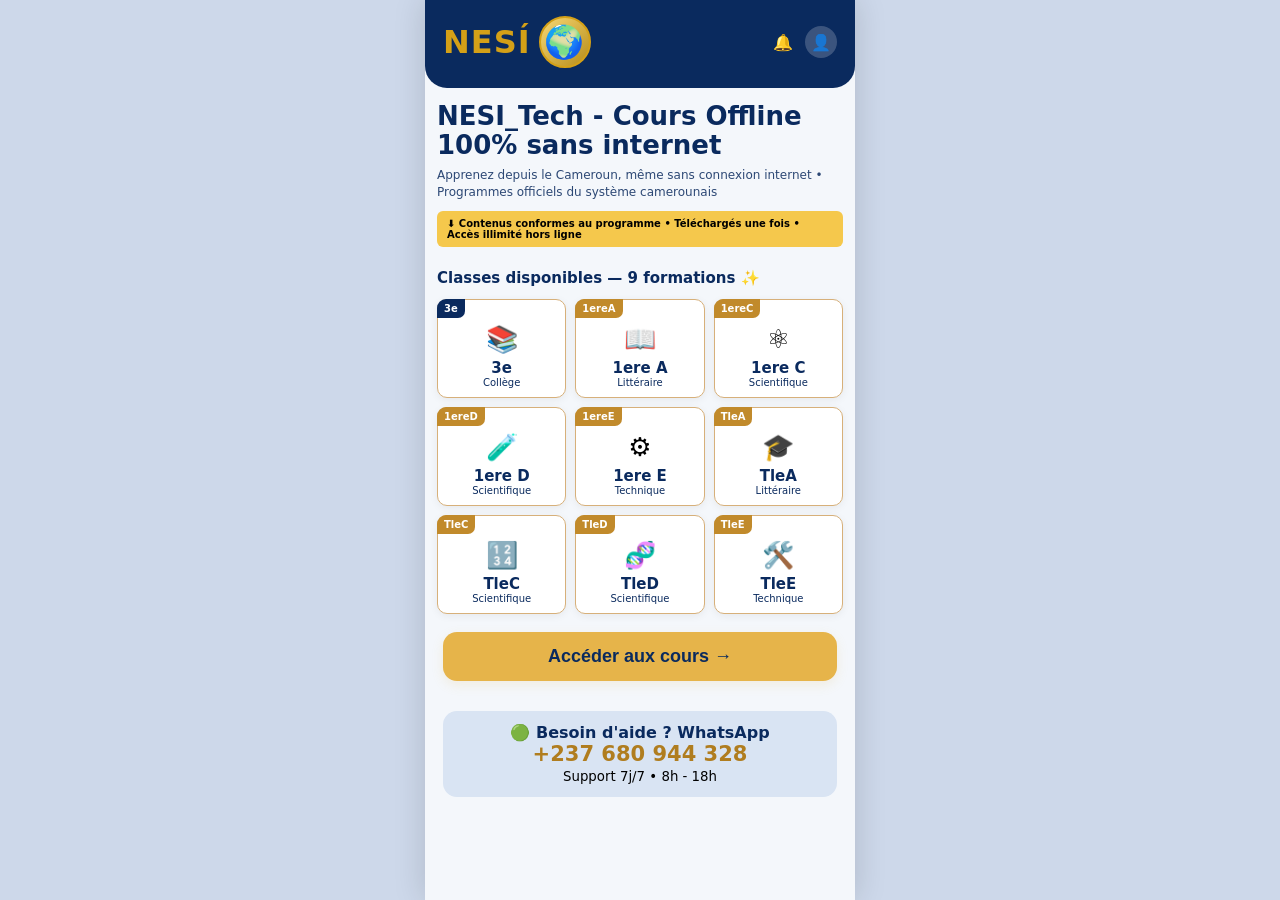
<file: index.html>
<!DOCTYPE html>
<html lang="fr">
<head>
  <meta charset="UTF-8" />
  <meta name="viewport" content="width=device-width, initial-scale=1.0, maximum-scale=1.0, user-scalable=no" />
  <meta name="theme-color" content="#0a2a5e" />
  <title>NESI_Tech - Cours Offline 100% Cameroun</title>
  <link rel="stylesheet" href="style.css">
</head>
<body>
  <div class="app" role="application">
    <header class="header" role="banner">
      <div class="logo" aria-label="NESI Tech">NESÍ <i aria-hidden="true"></i></div>
      <div class="header-controls" aria-hidden="false">
        <span title="Notifications">🔔</span>
        <span class="avatar">👤</span>
      </div>
    </header>

    <!-- PAGE 1: LANDING -->
    <main id="home" class="page active" role="main">
      <h1>NESI_Tech - Cours Offline<br>100% sans internet</h1>
      <p class="sub">Apprenez depuis le Cameroun, même sans connexion internet • Programmes officiels du système camerounais</p>

      <div class="badge">⬇️ Contenus conformes au programme • Téléchargés une fois • Accès illimité hors ligne</div>
      <div class="classes-title">Classes disponibles — 9 formations ✨</div>

      <div class="grid" id="grid" aria-live="polite"></div>

      <button class="cta" id="allCoursesBtn" aria-label="Accéder à toutes les formations">Accéder aux cours →</button>

      <div class="wa" aria-label="Support WhatsApp">
        <div style="font-weight:700;color:#0a2a5e">🟢 Besoin d'aide ? WhatsApp</div>
        <div class="num">+237 680 944 328</div>
        <small>Support 7j/7 • 8h - 18h</small>
      </div>
    </main>

    <!-- PAGE 2: DETAIL CLASSE -->
    <section id="classe" class="page" aria-labelledby="classeTitle" role="region">
      <div class="classe-header">
        <button class="back" onclick="show('home')" aria-label="Retour">←</button>
        <b id="classeTitle" class="classe-title"></b>
      </div>

      <div id="classeSub" class="sub"></div>

      <div class="price-card">
        <div><b id="classeName" style="color:#0a2a5e"></b><br><small>6 matières • PDFs + Corrigés</small></div>
        <div style="color:#b07d1f;font-weight:900">1000F/mois</div>
      </div>

      <button class="btn2" id="unlockBtn" aria-label="Débloquer la formation">Débloquer maintenant → 1000F</button>

      <div id="matieres"></div>

      <div class="wa">
        <div style="font-weight:700;color:#0a2a5e">Paiement par MoMo / Orange Money</div>
        <a id="waLink" href="https://wa.me/237680944328" target="_blank" rel="noopener noreferrer" style="color:#b07d1f;font-weight:900;font-size:20px;text-decoration:none">+237 680 944 328</a>
      </div>

      <div class="footer">NESI_Tech © 2024 • Yaoundé, Cameroun • 100% Offline</div>
    </section>
  </div>

  <!-- PAYMENT MODAL -->
  <div id="paymentModal" class="modal" aria-hidden="true" role="dialog" aria-modal="true">
    <div class="modal-content">
      <button class="modal-close" aria-label="Fermer la fenêtre">×</button>
      <h2>Débloquer la formation</h2>
      <p id="modalClassName" class="sub"></p>
      <div class="modal-actions">
        <button id="mockPayBtn" class="btn2">Payer 1000F (Simuler)</button>
        <button id="modalCancel" class="btn2 secondary">Annuler</button>
      </div>
      <small style="display:block;margin-top:10px;opacity:.9">Ceci est une simulation. Aucun paiement réel n'est effectué.</small>
    </div>
  </div>

  <script src="app.js"></script>
</body>
</html>
</file>
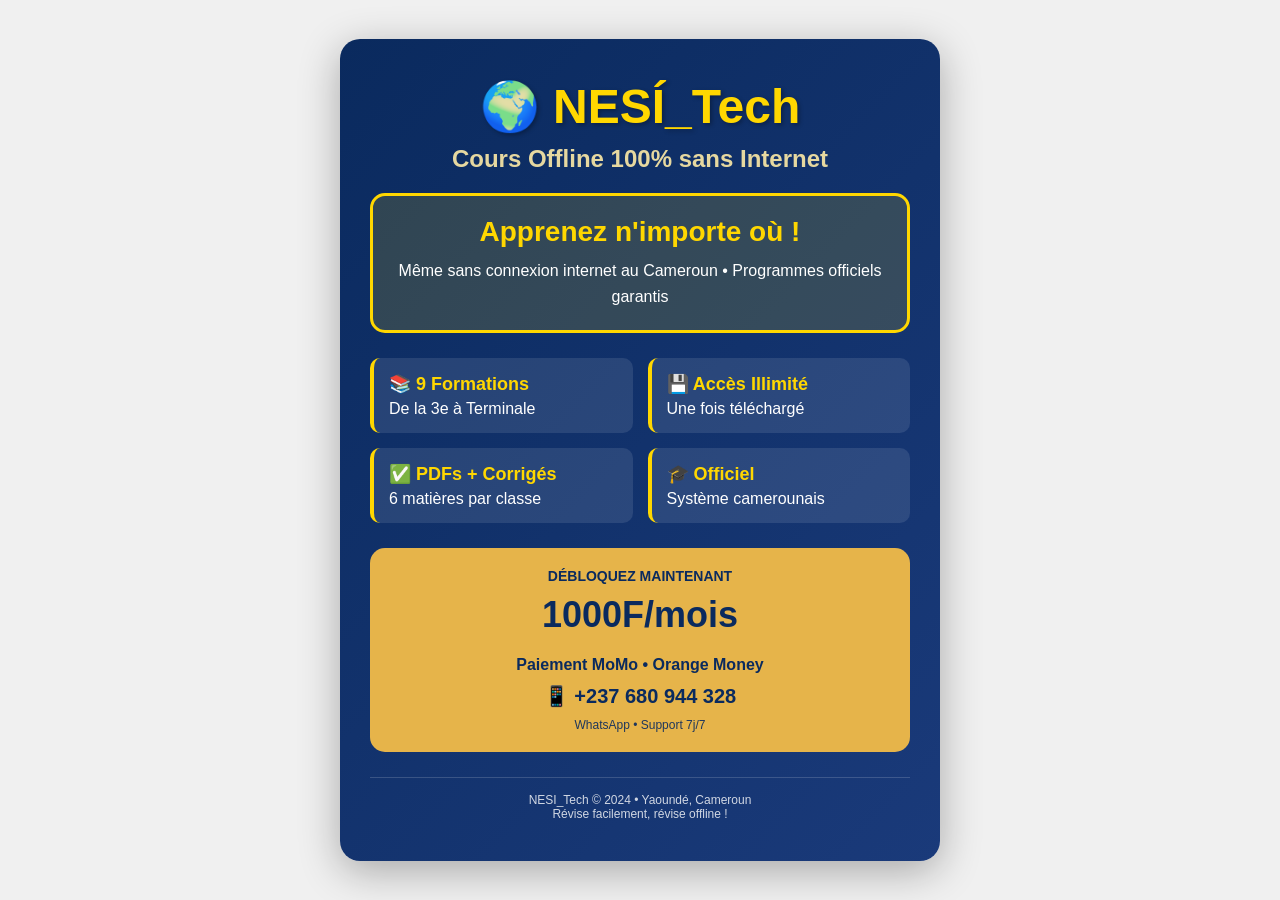
<file: flyer1-digital.html>
<!DOCTYPE html>
<html lang="fr">
<head>
  <meta charset="UTF-8" />
  <meta name="viewport" content="width=device-width, initial-scale=1.0" />
  <title>NESI_Tech - Flyer Cours Offline</title>
  <style>
    * { margin: 0; padding: 0; box-sizing: border-box; }
    body { font-family: 'Segoe UI', Arial, sans-serif; background: #f0f0f0; display: flex; justify-content: center; align-items: center; min-height: 100vh; padding: 20px; }
    
    .flyer {
      width: 100%;
      max-width: 600px;
      background: linear-gradient(135deg, #0a2a5e 0%, #1a3a7a 100%);
      border-radius: 20px;
      padding: 40px 30px;
      color: #fff;
      text-align: center;
      box-shadow: 0 10px 40px rgba(0,0,0,0.3);
    }
    
    .header-flyer {
      font-size: 48px;
      font-weight: 900;
      margin-bottom: 10px;
      color: #ffd700;
      text-shadow: 2px 2px 4px rgba(0,0,0,0.3);
    }
    
    .tagline {
      font-size: 24px;
      font-weight: 700;
      margin-bottom: 20px;
      color: #e6d8a0;
    }
    
    .highlight-box {
      background: rgba(255, 215, 0, 0.15);
      border: 3px solid #ffd700;
      border-radius: 15px;
      padding: 20px;
      margin: 20px 0;
    }
    
    .highlight-box h2 {
      color: #ffd700;
      font-size: 28px;
      margin-bottom: 10px;
    }
    
    .highlight-box p {
      font-size: 16px;
      line-height: 1.6;
    }
    
    .features {
      margin: 25px 0;
      text-align: left;
      display: grid;
      grid-template-columns: 1fr 1fr;
      gap: 15px;
    }
    
    .feature-item {
      background: rgba(255,255,255,0.1);
      padding: 15px;
      border-radius: 10px;
      border-left: 4px solid #ffd700;
    }
    
    .feature-item strong {
      color: #ffd700;
      display: block;
      font-size: 18px;
      margin-bottom: 5px;
    }
    
    .cta-section {
      margin: 25px 0;
      background: #e6b44a;
      padding: 20px;
      border-radius: 15px;
      color: #0a2a5e;
    }
    
    .price {
      font-size: 36px;
      font-weight: 900;
      color: #0a2a5e;
      margin: 10px 0;
    }
    
    .contact {
      margin-top: 20px;
      font-size: 16px;
      font-weight: 700;
    }
    
    .phone {
      font-size: 20px;
      color: #0a2a5e;
      font-weight: 900;
      margin-top: 10px;
    }
    
    .footer-text {
      font-size: 12px;
      opacity: 0.8;
      margin-top: 25px;
      border-top: 1px solid rgba(255,255,255,0.2);
      padding-top: 15px;
    }
    
    @media print {
      body { background: white; }
      .flyer { box-shadow: none; }
    }
  </style>
</head>
<body>
  <div class="flyer">
    <div class="header-flyer">🌍 NESÍ_Tech</div>
    <div class="tagline">Cours Offline 100% sans Internet</div>
    
    <div class="highlight-box">
      <h2>Apprenez n'importe où !</h2>
      <p>Même sans connexion internet au Cameroun • Programmes officiels garantis</p>
    </div>
    
    <div class="features">
      <div class="feature-item">
        <strong>📚 9 Formations</strong>
        De la 3e à Terminale
      </div>
      <div class="feature-item">
        <strong>💾 Accès Illimité</strong>
        Une fois téléchargé
      </div>
      <div class="feature-item">
        <strong>✅ PDFs + Corrigés</strong>
        6 matières par classe
      </div>
      <div class="feature-item">
        <strong>🎓 Officiel</strong>
        Système camerounais
      </div>
    </div>
    
    <div class="cta-section">
      <div style="font-weight: 700; font-size: 14px;">DÉBLOQUEZ MAINTENANT</div>
      <div class="price">1000F/mois</div>
      <div class="contact">
        Paiement MoMo • Orange Money
      </div>
      <div class="phone">📱 +237 680 944 328</div>
      <div style="font-size: 12px; margin-top: 10px; opacity: 0.9;">WhatsApp • Support 7j/7</div>
    </div>
    
    <div class="footer-text">
      NESI_Tech © 2024 • Yaoundé, Cameroun<br>
      Révise facilement, révise offline !
    </div>
  </div>
</body>
</html>
</file>
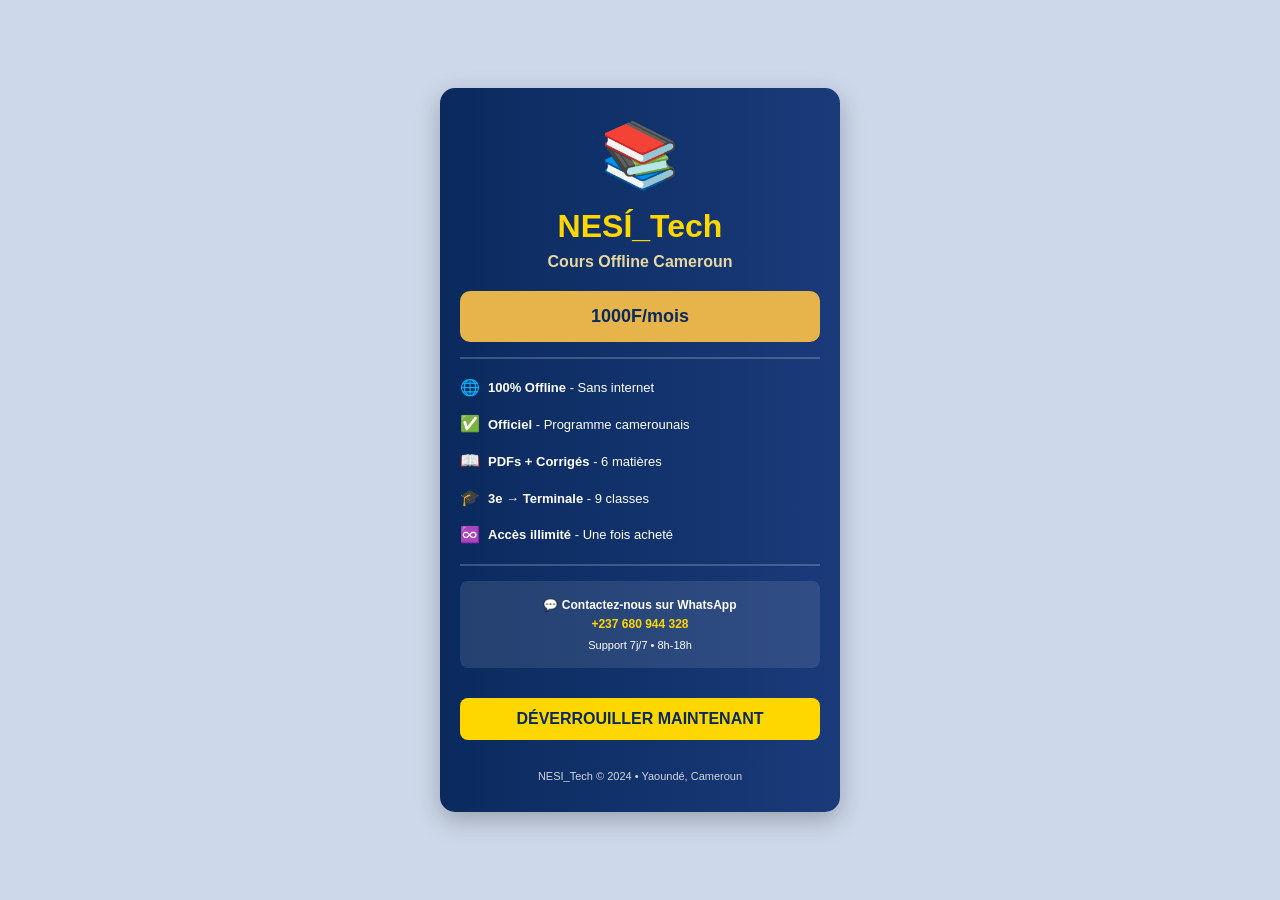
<file: flyer2-compact.html>
<!DOCTYPE html>
<html lang="fr">
<head>
  <meta charset="UTF-8" />
  <meta name="viewport" content="width=device-width, initial-scale=1.0" />
  <title>NESI_Tech - Flyer Compact</title>
  <style>
    * { margin: 0; padding: 0; box-sizing: border-box; }
    body { font-family: 'Segoe UI', Arial, sans-serif; background: #cdd8ea; display: flex; justify-content: center; align-items: center; min-height: 100vh; padding: 10px; }
    
    .flyer-compact {
      width: 100%;
      max-width: 400px;
      background: linear-gradient(to right, #0a2a5e, #1a3a7a);
      border-radius: 15px;
      padding: 30px 20px;
      color: #fff;
      text-align: center;
      box-shadow: 0 8px 25px rgba(0,0,0,0.25);
    }
    
    .emoji-large {
      font-size: 64px;
      margin-bottom: 15px;
    }
    
    .title {
      font-size: 32px;
      font-weight: 900;
      color: #ffd700;
      margin-bottom: 8px;
    }
    
    .subtitle {
      font-size: 16px;
      color: #e6d8a0;
      font-weight: 600;
      margin-bottom: 20px;
    }
    
    .offer-banner {
      background: #e6b44a;
      color: #0a2a5e;
      padding: 15px;
      border-radius: 10px;
      margin: 15px 0;
      font-weight: 900;
      font-size: 18px;
    }
    
    .divider {
      height: 2px;
      background: rgba(255,255,255,0.2);
      margin: 15px 0;
    }
    
    .benefits {
      font-size: 13px;
      line-height: 1.8;
      margin: 15px 0;
      text-align: left;
    }
    
    .benefit-line {
      display: flex;
      align-items: center;
      gap: 8px;
      margin: 8px 0;
    }
    
    .benefit-line span:first-child {
      font-size: 16px;
    }
    
    .cta-button {
      background: #ffd700;
      color: #0a2a5e;
      padding: 12px 20px;
      border-radius: 8px;
      font-weight: 900;
      font-size: 16px;
      border: none;
      cursor: pointer;
      margin: 15px 0;
      width: 100%;
    }
    
    .contact-info {
      background: rgba(255,255,255,0.1);
      padding: 12px;
      border-radius: 8px;
      margin: 15px 0;
    }
    
    .contact-info p {
      font-size: 12px;
      margin: 5px 0;
    }
    
    .whatsapp-link {
      color: #ffd700;
      font-weight: 900;
      font-size: 18px;
    }
    
    @media print {
      body { background: white; }
    }
  </style>
</head>
<body>
  <div class="flyer-compact">
    <div class="emoji-large">📚</div>
    <div class="title">NESÍ_Tech</div>
    <div class="subtitle">Cours Offline Cameroun</div>
    
    <div class="offer-banner">1000F/mois</div>
    
    <div class="divider"></div>
    
    <div class="benefits">
      <div class="benefit-line">
        <span>🌐</span>
        <span><strong>100% Offline</strong> - Sans internet</span>
      </div>
      <div class="benefit-line">
        <span>✅</span>
        <span><strong>Officiel</strong> - Programme camerounais</span>
      </div>
      <div class="benefit-line">
        <span>📖</span>
        <span><strong>PDFs + Corrigés</strong> - 6 matières</span>
      </div>
      <div class="benefit-line">
        <span>🎓</span>
        <span><strong>3e → Terminale</strong> - 9 classes</span>
      </div>
      <div class="benefit-line">
        <span>♾️</span>
        <span><strong>Accès illimité</strong> - Une fois acheté</span>
      </div>
    </div>
    
    <div class="divider"></div>
    
    <div class="contact-info">
      <p>💬 <strong>Contactez-nous sur WhatsApp</strong></p>
      <p class="whatsapp-link">+237 680 944 328</p>
      <p style="font-size: 11px; margin-top: 8px;">Support 7j/7 • 8h-18h</p>
    </div>
    
    <button class="cta-button">DÉVERROUILLER MAINTENANT</button>
    
    <p style="font-size: 11px; opacity: 0.8; margin-top: 15px;">
      NESI_Tech © 2024 • Yaoundé, Cameroun
    </p>
  </div>
</body>
</html>
</file>
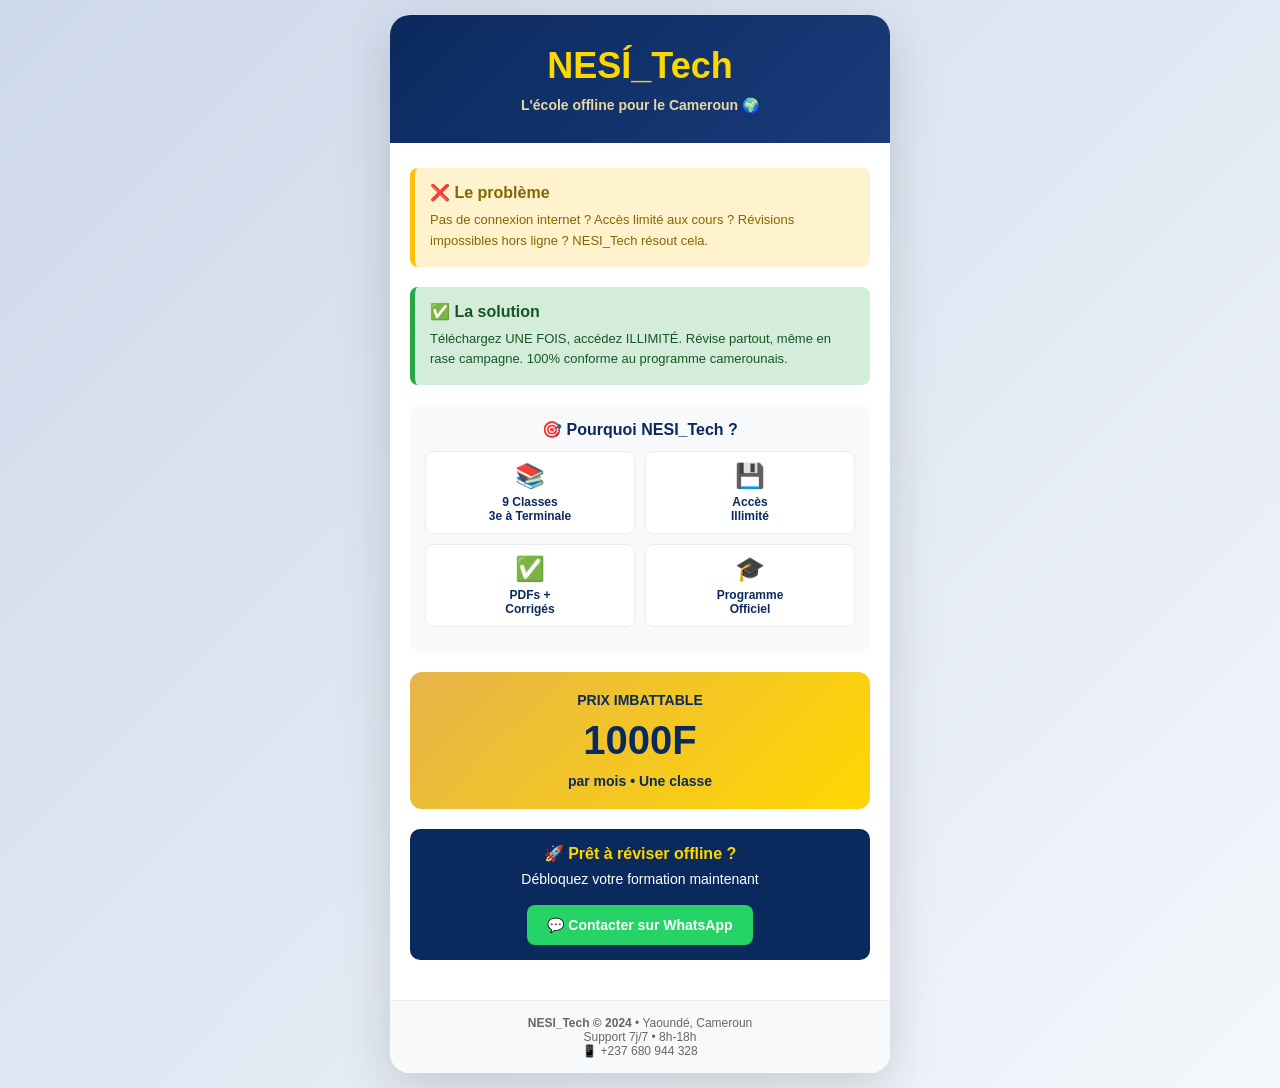
<file: flyer3-story.html>
<!DOCTYPE html>
<html lang="fr">
<head>
  <meta charset="UTF-8" />
  <meta name="viewport" content="width=device-width, initial-scale=1.0" />
  <title>NESI_Tech - Pourquoi Nous Choisir</title>
  <style>
    * { margin: 0; padding: 0; box-sizing: border-box; }
    body { font-family: 'Segoe UI', Arial, sans-serif; background: linear-gradient(135deg, #cdd8ea 0%, #f4f7fb 100%); display: flex; justify-content: center; align-items: center; min-height: 100vh; padding: 15px; }
    
    .flyer-story {
      width: 100%;
      max-width: 500px;
      background: #fff;
      border-radius: 20px;
      overflow: hidden;
      box-shadow: 0 15px 50px rgba(0,0,0,0.15);
    }
    
    .header-section {
      background: linear-gradient(135deg, #0a2a5e 0%, #1a3a7a 100%);
      padding: 30px 20px;
      text-align: center;
      color: #fff;
    }
    
    .header-section h1 {
      font-size: 36px;
      font-weight: 900;
      color: #ffd700;
      margin-bottom: 10px;
    }
    
    .header-section p {
      font-size: 14px;
      color: #e6d8a0;
      font-weight: 600;
    }
    
    .content-section {
      padding: 25px 20px;
    }
    
    .problem-section {
      background: #fff3cd;
      border-left: 5px solid #ffc107;
      padding: 15px;
      border-radius: 8px;
      margin-bottom: 20px;
    }
    
    .problem-section h3 {
      color: #856404;
      font-size: 16px;
      margin-bottom: 8px;
    }
    
    .problem-section p {
      color: #856404;
      font-size: 13px;
      line-height: 1.6;
    }
    
    .solution-section {
      background: #d4edda;
      border-left: 5px solid #28a745;
      padding: 15px;
      border-radius: 8px;
      margin-bottom: 20px;
    }
    
    .solution-section h3 {
      color: #155724;
      font-size: 16px;
      margin-bottom: 8px;
    }
    
    .solution-section p {
      color: #155724;
      font-size: 13px;
      line-height: 1.6;
    }
    
    .advantages {
      background: #f8f9fa;
      padding: 15px;
      border-radius: 10px;
      margin-bottom: 20px;
    }
    
    .advantages h3 {
      color: #0a2a5e;
      font-size: 16px;
      margin-bottom: 12px;
      text-align: center;
    }
    
    .advantage-row {
      display: grid;
      grid-template-columns: 1fr 1fr;
      gap: 10px;
      margin-bottom: 10px;
    }
    
    .advantage-item {
      background: #fff;
      padding: 10px;
      border-radius: 8px;
      border: 1px solid #e9ecef;
      text-align: center;
    }
    
    .advantage-item .emoji {
      font-size: 24px;
      margin-bottom: 5px;
    }
    
    .advantage-item p {
      font-size: 12px;
      color: #0a2a5e;
      font-weight: 600;
    }
    
    .pricing-box {
      background: linear-gradient(135deg, #e6b44a, #ffd700);
      color: #0a2a5e;
      padding: 20px;
      border-radius: 12px;
      text-align: center;
      margin-bottom: 20px;
    }
    
    .pricing-box .price {
      font-size: 40px;
      font-weight: 900;
      margin: 10px 0;
    }
    
    .pricing-box .period {
      font-size: 14px;
      font-weight: 600;
    }
    
    .cta-final {
      background: #0a2a5e;
      color: #fff;
      padding: 15px;
      text-align: center;
      border-radius: 10px;
      margin-bottom: 15px;
    }
    
    .cta-final h3 {
      color: #ffd700;
      font-size: 16px;
      margin-bottom: 8px;
    }
    
    .cta-final p {
      font-size: 14px;
      margin-bottom: 8px;
    }
    
    .whatsapp-btn {
      background: #25d366;
      color: #fff;
      border: none;
      padding: 12px 20px;
      border-radius: 8px;
      font-weight: 900;
      font-size: 14px;
      cursor: pointer;
      text-decoration: none;
      display: inline-block;
      margin-top: 10px;
    }
    
    .footer-final {
      background: #f8f9fa;
      text-align: center;
      padding: 15px;
      font-size: 12px;
      color: #666;
      border-top: 1px solid #e9ecef;
    }
    
    @media print {
      body { background: white; }
      .flyer-story { box-shadow: none; }
    }
  </style>
</head>
<body>
  <div class="flyer-story">
    <div class="header-section">
      <h1>NESÍ_Tech</h1>
      <p>L'école offline pour le Cameroun 🌍</p>
    </div>
    
    <div class="content-section">
      <div class="problem-section">
        <h3>❌ Le problème</h3>
        <p>Pas de connexion internet ? Accès limité aux cours ? Révisions impossibles hors ligne ? NESI_Tech résout cela.</p>
      </div>
      
      <div class="solution-section">
        <h3>✅ La solution</h3>
        <p>Téléchargez UNE FOIS, accédez ILLIMITÉ. Révise partout, même en rase campagne. 100% conforme au programme camerounais.</p>
      </div>
      
      <div class="advantages">
        <h3>🎯 Pourquoi NESI_Tech ?</h3>
        <div class="advantage-row">
          <div class="advantage-item">
            <div class="emoji">📚</div>
            <p>9 Classes<br>3e à Terminale</p>
          </div>
          <div class="advantage-item">
            <div class="emoji">💾</div>
            <p>Accès<br>Illimité</p>
          </div>
        </div>
        <div class="advantage-row">
          <div class="advantage-item">
            <div class="emoji">✅</div>
            <p>PDFs +<br>Corrigés</p>
          </div>
          <div class="advantage-item">
            <div class="emoji">🎓</div>
            <p>Programme<br>Officiel</p>
          </div>
        </div>
      </div>
      
      <div class="pricing-box">
        <div class="period">PRIX IMBATTABLE</div>
        <div class="price">1000F</div>
        <div class="period">par mois • Une classe</div>
      </div>
      
      <div class="cta-final">
        <h3>🚀 Prêt à réviser offline ?</h3>
        <p>Débloquez votre formation maintenant</p>
        <a href="https://wa.me/237680944328?text=Bonjour%20NESI_Tech%2C%20je%20veux%20débloquer%20ma%20formation%20à%201000F/mois" target="_blank" class="whatsapp-btn">
          💬 Contacter sur WhatsApp
        </a>
      </div>
    </div>
    
    <div class="footer-final">
      <strong>NESI_Tech © 2024</strong> • Yaoundé, Cameroun<br>
      Support 7j/7 • 8h-18h<br>
      📱 +237 680 944 328
    </div>
  </div>
</body>
</html>
</file>
<file: style.css>
/* style.css - extracted from index.html + modal and responsive rules */
*{box-sizing:border-box;margin:0;padding:0;-webkit-tap-highlight-color:transparent}
body{font-family:'Segoe UI',system-ui,Arial,sans-serif;background:#cdd8ea;min-height:100vh;display:flex;justify-content:center}
.app{width:100%;max-width:430px;background:#f4f7fb;min-height:100vh;display:flex;flex-direction:column;box-shadow:0 0 30px rgba(0,0,0,.15);position:relative}
.header{background:#0a2a5e;padding:16px 18px 20px;border-radius:0 0 22px 22px;display:flex;justify-content:space-between;align-items:center;color:#d4a017;position:sticky;top:0;z-index:10}
.logo{font-size:32px;font-weight:900;letter-spacing:1px;display:flex;align-items:center;gap:8px;color:#d4a017}
.logo i{width:52px;height:52px;background:linear-gradient(135deg,#f7d774,#b78d1a);border-radius:50%;display:inline-flex;align-items:center;justify-content:center;border:2px solid #d4a017;font-style:normal}
.logo i:after{content:'🌍'}
.header-controls{display:flex;gap:12px;align-items:center;color:#fff}
.avatar{background:#fff3;color:#d4a017;width:32px;height:32px;border-radius:50%;display:flex;align-items:center;justify-content:center}
.page{display:none;padding:14px 12px 10px;animation:fade .2s ease}
.page.active{display:block}
@keyframes fade{from{opacity:0;transform:translateY(8px)}to{opacity:1;transform:translateY(0)}}
h1{color:#0a2a5e;font-size:26px;line-height:1.1;font-weight:900}
.sub{color:#0a2a5e;font-size:12px;margin:8px 0 10px;line-height:1.4;opacity:.85}
.badge{background:#f5c84c;color:#000;font-size:10px;padding:7px 10px;border-radius:6px;display:inline-flex;align-items:center;gap:6px;font-weight:600;margin-bottom:16px}
.classes-title{color:#0a2a5e;font-weight:800;font-size:15px;margin:6px 0 12px}
.grid{display:grid;grid-template-columns:repeat(3,1fr);gap:9px}
.card{background:#fff;border:1.5px solid #d7b07a;border-radius:10px;padding:8px 6px 9px;position:relative;text-align:center;box-shadow:0 2px 8px rgba(0,0,0,.06);cursor:pointer;transition:transform .15s ease}
.card:active{transform:scale(.96)}
.tag{position:absolute;top:-1px;left:-1px;background:#c18a2b;color:#fff;font-size:10px;font-weight:800;padding:4px 7px;border-radius:9px 0 7px 0}
.tag.dark{background:#0a2a5e}
.unlocked-badge{position:absolute;top:6px;right:6px;background:#2e7d32;color:#fff;font-size:10px;padding:4px 7px;border-radius:8px;font-weight:700}
.icon{font-size:26px;margin:16px 0 5px}
.card b{color:#0a2a5e;font-size:15px;display:block}
.card small{color:#0a2a5e;font-size:10px;display:block}
.price{color:#b07d1f;font-weight:800;font-size:11px;margin-top:5px}
.cta{margin:18px 6px;background:#e6b44a;color:#0a2a5e;border:0;width:calc(100% - 12px);padding:14px;border-radius:14px;font-size:18px;font-weight:900;cursor:pointer;box-shadow:0 4px 12px rgba(230,180,74,.15)}
.wa{background:#d9e4f3;border-radius:14px;padding:12px;text-align:center;margin:12px 6px}
.wa .num{color:#b07d1f;font-size:21px;font-weight:900}
.footer{background:#0a2a5e;color:#e6d8a0;text-align:center;padding:12px;font-size:10px;border-radius:18px 18px 0 0;margin-top:auto}
/* Page classe */
.back{color:#fff;text-decoration:none;font-size:22px;background:rgba(255,255,255,.15);width:32px;height:32px;border-radius:50%;display:flex;align-items:center;justify-content:center;cursor:pointer}
.classe-header{display:flex;align-items:center;gap:10px;margin-bottom:10px}
.classe-title{color:#0a2a5e;font-size:18px}
.price-card{background:#fff;border:1.5px solid #e6b44a;border-radius:12px;padding:12px;margin:12px 0;display:flex;justify-content:space-between;align-items:center}
.btn2{width:100%;background:#e6b44a;border:0;padding:14px;border-radius:12px;font-weight:900;color:#0a2a5e;font-size:16px;margin:10px 0;cursor:pointer}
.btn2.secondary{background:#fff;border:1px solid #ddd;color:#0a2a5e}
.matiere{background:#fff;margin:8px 0;border-radius:10px;padding:12px;display:flex;gap:10px;align-items:center;border-left:4px solid #0a2a5e;box-shadow:0 2px 6px rgba(0,0,0,.05)}
.matiere .ic{width:36px;height:36px;background:#fdf0c8;border-radius:8px;display:flex;align-items:center;justify-content:center}

/* Modal */
.modal{position:fixed;inset:0;display:flex;align-items:center;justify-content:center;background:rgba(0,0,0,0.45);opacity:0;pointer-events:none;transition:opacity .18s ease;z-index:200}
.modal[aria-hidden="false"]{opacity:1;pointer-events:auto}
.modal-content{background:#fff;padding:18px;border-radius:12px;max-width:360px;width:90%;box-shadow:0 10px 30px rgba(0,0,0,.2);position:relative}
.modal-close{position:absolute;right:10px;top:8px;border:0;background:transparent;font-size:22px;cursor:pointer}
.modal-actions{display:flex;gap:8px;margin-top:12px}

/* Responsive tweaks */
@media (max-width:420px){
  .grid{grid-template-columns:repeat(2,1fr)}
  h1{font-size:22px}
}
@media (max-width:320px){
  .grid{grid-template-columns:repeat(1,1fr)}
}
</file>
